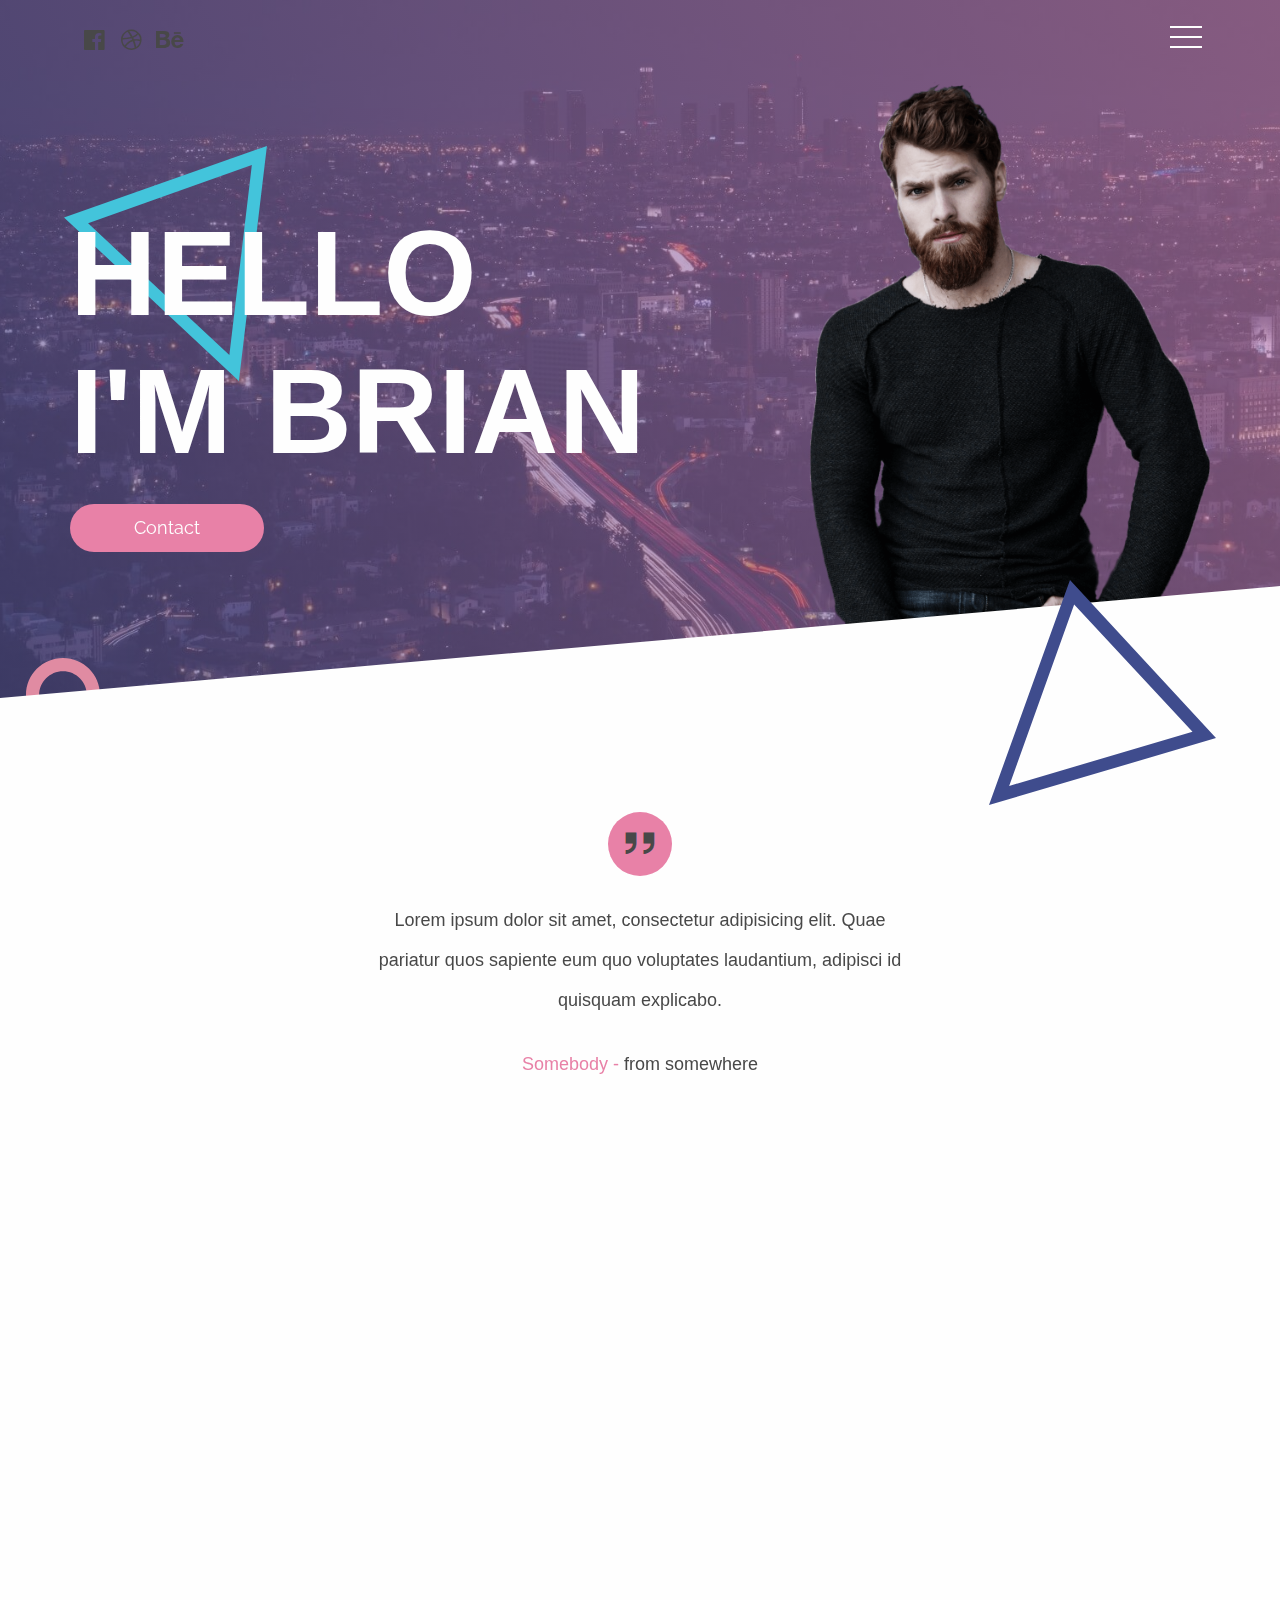
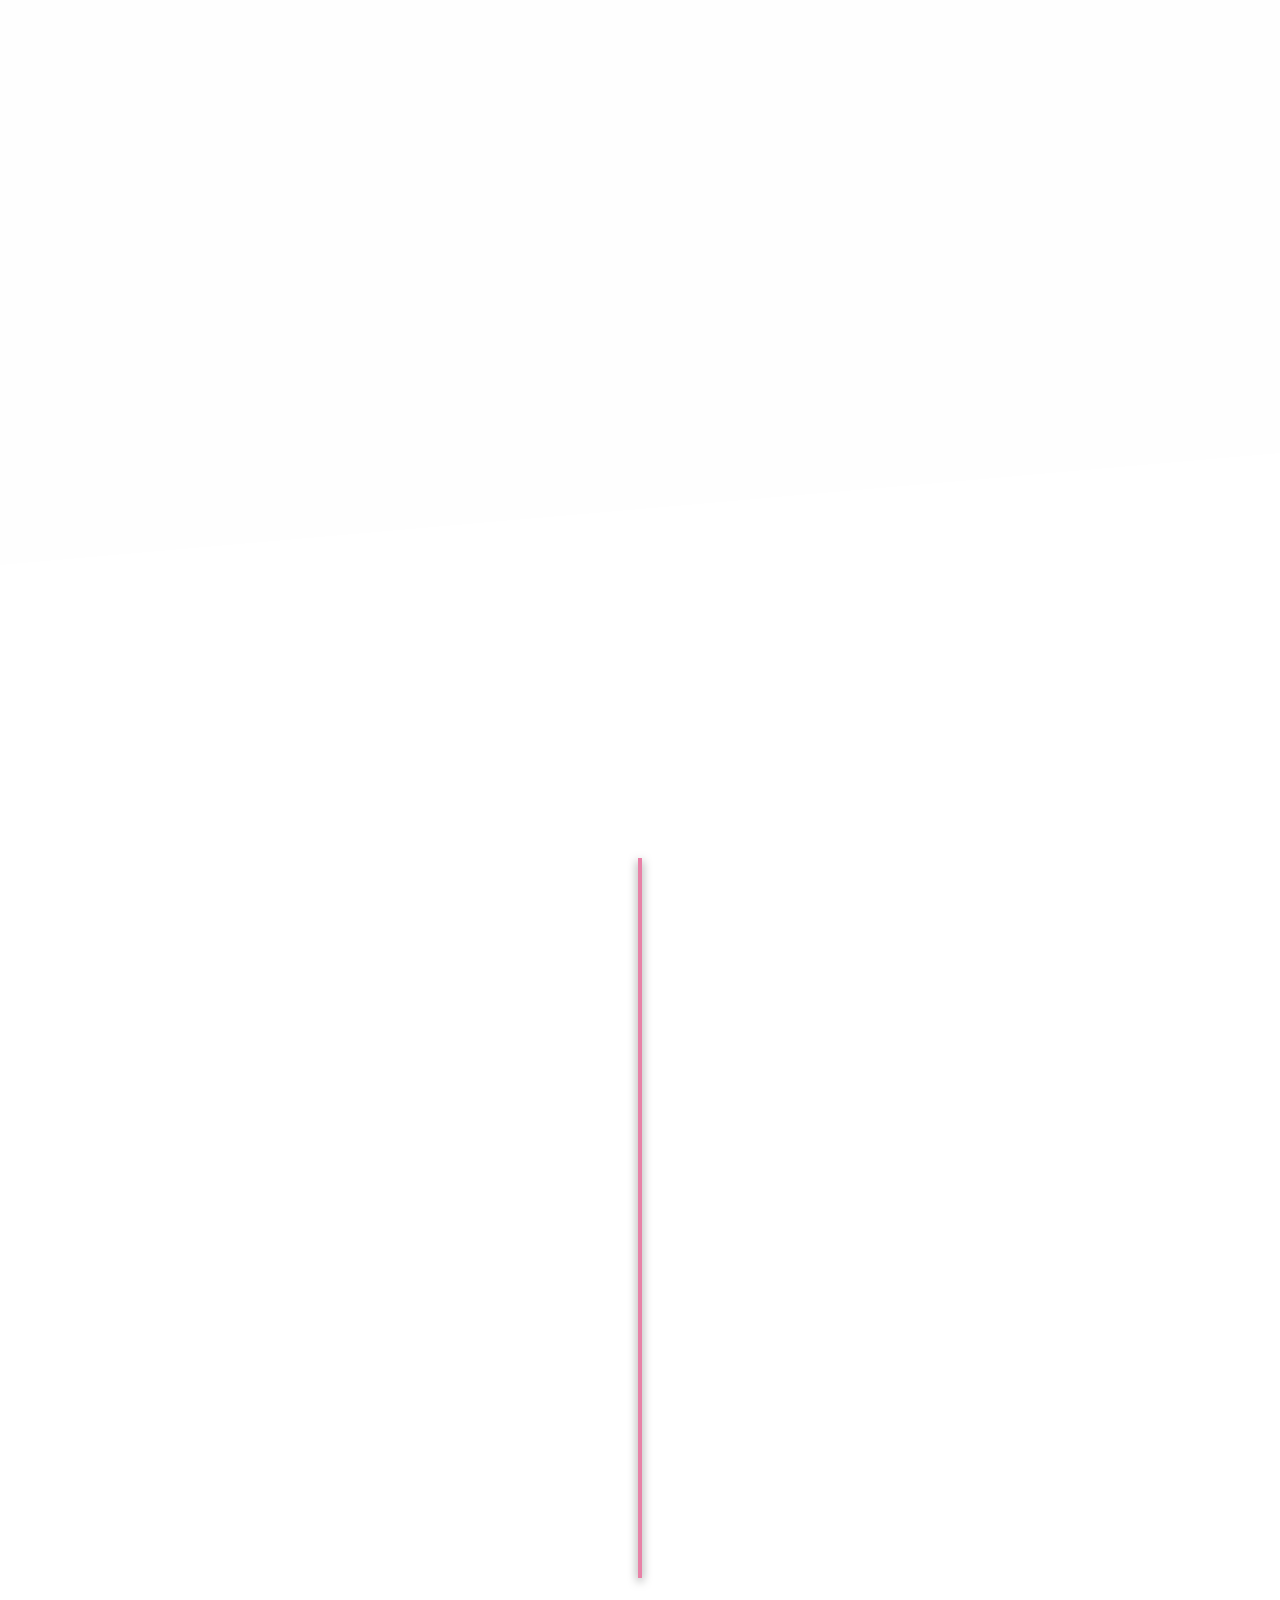
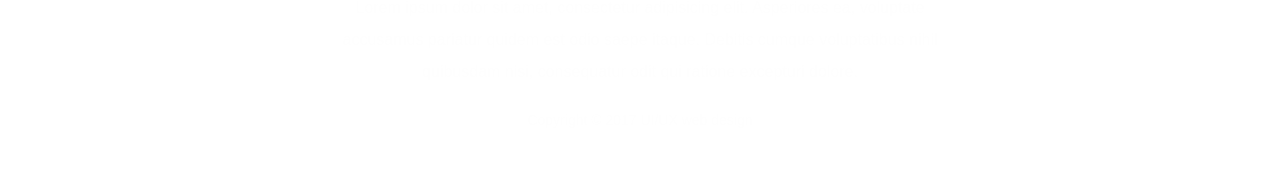
<file: CV_teacher/CV_demo/index.html>
<!DOCTYPE html>
<html lang="zh-TW">
<head>
	<meta charset="UTF-8">
	<title>Brian's resume</title>
	<meta name="viewport" content="width=device-width, initial-scale=1.0, user-scalable=0">
	<link rel="icon" type="image/x-icon" href="images/favicon.ico" />
	<!-- CSS -->
	<link rel="stylesheet" href="css/base.css">
	<link rel="stylesheet" href="css/layout.css">
	<link rel="stylesheet" href="css/animate.css">
	<link rel="stylesheet" href="css/jquery.fancybox.css">
	<link rel="stylesheet" href="css/component.css">
</head>
<body>
	<div class="wrapper">
		<!-- Start bg -->
		<div class="bg"></div>
		<!-- End bg -->

		<!-- Strat header -->
		<header class="header js-header">
			<div class="container">
				<div class="navbar navbar--collapse u-clearfix">
					<div class="social-bar navbar__social-bar">
						<a href="#" class="icon-btn">
							<i class="icon icon-facebook-official"></i>
						</a>
						<a href="#" class="icon-btn">
							<i class="icon icon-dribbble"></i>
						</a>
						<a href="#" class="icon-btn">
							<i class="icon icon-behance"></i>
						</a>
					</div>
					<div class="nav navbar__nav">
						<a href="#popup-overlay" class="menu-toggle">
							<span></span>
							<span></span>
							<span></span>
						</a>
						<div id="popup-overlay" class="popup-menu">
							<div class="container">
								<div class="u-clearfix">
									<a href="#" class="popup-menu__close">
										<span></span>
										<span></span>
									</a>
								</div>
								<ul>
									<li><a href="#about" class="popup-menu__item">ABOUT</a></li>
									<li><a href="#skill" class="popup-menu__item">SKILL</a></li>
									<li><a href="#experience" class="popup-menu__item">EXPERIENCE</a></li>
									<li><a href="#work" class="popup-menu__item">MY WORK</a></li>
									<li><a href="#contact" class="popup-menu__item">CONTACT</a></li>
								</ul>
								
							</div>
								
						</div>
					</div>
				</div>
			</div>
		</header>
		<!-- End header -->

		<!-- Strat main -->
		<section class="main">
			<!-- Start about -->
			<div id="about" class="hero">
				<img class="graphic_001 u-xs-hidden" data-stellar-ratio="1.5" src="images/parallax_graphic/tri-blue.svg" alt="">
				<img class="graphic_002" data-stellar-ratio="1.5"  src="images/parallax_graphic/cir-pink-sm.svg" alt="">
				<div class="hero__bg"></div>
				<div class="container">
					<div class="hero__content wow bounceInLeft">
						<h1 class="hero__heading">HELLO<br>I'M BRIAN</h1>
						<a href="#" class="btn btn--primary btn--md">Contact</a>
					</div>
				</div>
			</div>
			<!-- End about -->
	
			<!-- Start quote -->
			<div class="quote bg-color-white lean-bg--top lean-bg--no-margin">
				<img class="graphic_003 u-xs-hidden" data-stellar-ratio="1.5" src="images/parallax_graphic/tri-purple.svg" alt="">
				<img class="graphic_004 u-xs-hidden" data-stellar-ratio="1.5" src="images/parallax_graphic/dot-blue.svg" alt="">
				<div class="container">
					<div class="row">
						<div class="col-sm-6 col-sm-push-3">
							<div class="quote__content">
								<div class="quote__icon">
									<i class="icon-quote-right"></i>
								</div>
								<p class="quote__text">Lorem ipsum dolor sit amet, consectetur adipisicing elit. Quae pariatur quos sapiente eum quo voluptates laudantium, adipisci id quisquam explicabo.</p>
								<div class="quote__name"><span>Somebody - </span>from somewhere</div>
							</div>
						</div>
					</div>			
				</div>
			</div>
			<!-- End quote -->

			<!-- Start skill -->
			<div id="skill" class="skill bg-color-white lean-bg--bottom">
				<img class="graphic_005" data-stellar-ratio="1.5" src="images/parallax_graphic/cir-pink-md.svg" alt="">
				<img class="graphic_006" data-stellar-ratio="1.5" src="images/parallax_graphic/dot-grey.svg" alt="">
				<div class="container">
					<h2 class="subtitle u-text-center wow bounceInUp">SKILL</h2>
					<div class="skill-group">
						<div class="row">
							<div class="col-sm-6">
								<div class="skill-card wow bounceInUp">
									<div class="skill-card__inner">
										<h4 class="skill-card__title">HTML</h4>
										<p class="skill-card__text">Lorem ipsum dolor sit amet, consectetur adipisicing elit. Consequuntur fugit earum harum, ex inventore quibusdam, eius ad corporis laborum officia.</p>
									</div>
									<div class="skill-card__icon">
										<img class="image" src="images/skill_icon/html-icon.png" alt="">
									</div>
								</div>
							</div>
							<div class="col-sm-6">
								<div class="skill-card wow bounceInUp" data-wow-delay="0.5s">
									<div class="skill-card__inner">
										<h4 class="skill-card__title">CSS</h4>
										<p class="skill-card__text">Lorem ipsum dolor sit amet, consectetur adipisicing elit. Consequuntur fugit earum harum, ex inventore quibusdam, eius ad corporis laborum officia.</p>
									</div>
									<div class="skill-card__icon">
										<img class="image" src="images/skill_icon/css-icon.png" alt="">
									</div>
								</div>
							</div>
						</div>	
						<div class="row">
							<div class="col-sm-6">
								<div class="skill-card wow bounceInUp" data-wow-delay="1s">
									<div class="skill-card__inner">
										<h4 class="skill-card__title">SKETCH</h4>
										<p class="skill-card__text">Lorem ipsum dolor sit amet, consectetur adipisicing elit. Consequuntur fugit earum harum, ex inventore quibusdam, eius ad corporis laborum officia.</p>
									</div>
									<div class="skill-card__icon">
										<img class="image" src="images/skill_icon/sketch-icon.png" alt="">
									</div>
								</div>
							</div>
							<div class="col-sm-6">
								<div class="skill-card wow bounceInUp" data-wow-delay="1.5s">
									<div class="skill-card__inner">
										<h4 class="skill-card__title">AI</h4>
										<p class="skill-card__text">Lorem ipsum dolor sit amet, consectetur adipisicing elit. Consequuntur fugit earum harum, ex inventore quibusdam, eius ad corporis laborum officia.</p>
									</div>
									<div class="skill-card__icon">
										<img class="image" src="images/skill_icon/ai-icon.png" alt="">
									</div>
								</div>
							</div>
						</div>
					</div>
				</div>
			</div>
			<!-- End skill -->

			<!-- Start experience -->
			<div id="experience" class="experience">
				<img class="graphic_007 u-xs-hidden" data-stellar-ratio="1.5" src="images/parallax_graphic/cir-purple-lg.svg" alt="">
				<img class="graphic_008" data-stellar-ratio="1.5" src="images/parallax_graphic/dot-grey.svg" alt="">
				<img class="graphic_009" data-stellar-ratio="1.5" src="images/parallax_graphic/cir-pink-sm.svg" alt="">
				<img class="graphic_010 u-xs-hidden" data-stellar-ratio="1.5" src="images/parallax_graphic/dot-blue.svg" alt="">
				<div class="container">
					<h2 class="subtitle u-text-center color-white wow bounceInUp">EXPERIENCE</h2>
					<div class="timeline-group">
						<div class="timeline"></div>
						<div class="timeline-cards">
							<div class="timeline-cards__row">
								<div class="timeline-card wow bounceInUp">
									<p class="timeline-card__text">Lorem ipsum dolor sit amet, consectetur adipisicing elit. Eius tempora aliquid, ab totam quidem voluptate molestiae. Ex distinctio illo perferendis.</p>
								</div>
							</div>
							<div class="timeline-cards__row">
								<div class="timeline-card wow bounceInUp">
									<p class="timeline-card__text">Lorem ipsum dolor sit amet, consectetur adipisicing elit. Eius tempora aliquid, ab totam quidem voluptate molestiae. Ex distinctio illo perferendis.</p>
								</div>
							</div>
							<div class="timeline-cards__row">
								<div class="timeline-card wow bounceInUp">
									<p class="timeline-card__text">Lorem ipsum dolor sit amet, consectetur adipisicing elit. Eius tempora aliquid, ab totam quidem voluptate molestiae. Ex distinctio illo perferendis.</p>
								</div>
							</div>
							<div class="timeline-cards__row">
								<div class="timeline-card wow bounceInUp">
									<p class="timeline-card__text">Lorem ipsum dolor sit amet, consectetur adipisicing elit. Eius tempora aliquid, ab totam quidem voluptate molestiae. Ex distinctio illo perferendis.</p>
								</div>
							</div>
							<div class="timeline-cards__row">
								<div class="timeline-card wow bounceInUp">
									<p class="timeline-card__text">Lorem ipsum dolor sit amet, consectetur adipisicing elit. Eius tempora aliquid, ab totam quidem voluptate molestiae. Ex distinctio illo perferendis.</p>
								</div>
							</div>
						</div>
					</div>
				</div>
			</div>
			<!-- End experience -->

			<!-- Start work -->
			<div id="work" class="work bg-color-white lean-bg--top lean-bg--bottom">
				<img class="graphic_011" data-stellar-ratio="1.5" src="images/parallax_graphic/cir-pink-lg.svg" alt="">
				<img class="graphic_012" data-stellar-ratio="1.5" src="images/parallax_graphic/dot-grey.svg" alt="">
				<img class="graphic_013" data-stellar-ratio="1.5" src="images/parallax_graphic/tri-blue.svg" alt="">
				<img class="graphic_014 u-xs-hidden" data-stellar-ratio="1.5" src="images/parallax_graphic/cir-purple-md.svg" alt="">
				<img class="graphic_015" data-stellar-ratio="1.5" src="images/parallax_graphic/dot-grey.svg" alt="">
				<img class="graphic_016" data-stellar-ratio="1.5" src="images/parallax_graphic/cir-pink-md.svg" alt="">
				<img class="graphic_017" data-stellar-ratio="1.5" src="images/parallax_graphic/dot-blue.svg" alt="">
				<img class="graphic_018" data-stellar-ratio="1.5" src="images/parallax_graphic/cir-pink-sm.svg" alt="">
				<img class="graphic_019" data-stellar-ratio="1.5" src="images/parallax_graphic/tri-purple.svg" alt="">
				<div class="container">
					<h2 class="subtitle u-text-center wow bounceInUp">MY WORKS</h2>
					<div class="work-list">
						<div class="work-item wow fadeInUp">
							<div class="row">
								<div class="col-sm-6 col-sm-push-5">
									<div class="imgbox">
										<a href="images/works/work001.jpg" data-fancybox="group">
											<div class="imgbox__inner imgbox__inner--4-3">
												<div class="image" style="background-image: url('images/works/thumbnail/work001_thumb.jpg');"></div>
											</div>
										</a>
									</div>
								</div>
								<div class="col-sm-4 col-sm-pull-5">
									<div class="work-item__text work-item__text--right">
										<h3 class="work-item__title work-item__title--right">Work title for good design stuff</h3>
										<p class="work-item__intro">Lorem ipsum dolor sit amet, consectetur adipisicing elit. Repellendus quisquam reprehenderit perspiciatis minima unde rerum magnam, sit tenetur odio? Est!</p>
										<a href="#" class="text-btn text-btn--primary text-btn--lg">Show project</a>
									</div>
								</div>
							</div>
						</div>
						<div class="work-item wow fadeInUp">
							<div class="row">
								<div class="col-sm-6 col-sm-push-1">
									<div class="imgbox">
										<a href="images/works/work002.jpg" data-fancybox="group">
											<div class="imgbox__inner imgbox__inner--4-3">
												<div class="image" style="background-image: url('images/works/thumbnail/work002_thumb.jpg');"></div>
											</div>
										</a>
									</div>
								</div>
								<div class="col-sm-4 col-sm-push-1">
									<div class="work-item__text">
										<h3 class="work-item__title work-item__title--left">Work title for good design stuff</h3>
										<p class="work-item__intro">Lorem ipsum dolor sit amet, consectetur adipisicing elit. Repellendus quisquam reprehenderit perspiciatis minima unde rerum magnam, sit tenetur odio? Est!</p>
										<a href="#" class="text-btn text-btn--primary text-btn--lg">Show project</a>
									</div>
								</div>
							</div>
						</div>
						<div class="work-item wow fadeInUp">
							<div class="row">
								<div class="col-sm-6 col-sm-push-6">
									<div class="imgbox">
										<a href="images/works/work003.jpg" data-fancybox="group">
											<div class="imgbox__inner imgbox__inner--4-3">
												<div class="image" style="background-image: url('images/works/thumbnail/work003_thumb.jpg');"></div>
											</div>
										</a>
									</div>
								</div>
								<div class="col-sm-4 col-sm-pull-5">
									<div class="work-item__text">
										<h3 class="work-item__title work-item__title--right">Work title for good design stuff</h3>
										<p class="work-item__intro">Lorem ipsum dolor sit amet, consectetur adipisicing elit. Repellendus quisquam reprehenderit perspiciatis minima unde rerum magnam, sit tenetur odio? Est!</p>
										<a href="#" class="text-btn text-btn--primary text-btn--lg">Show project</a>
									</div>
								</div>
							</div>
						</div>
						<div class="work-item wow fadeInUp">
							<div class="row">
								<div class="col-sm-6 col-sm-push-1">
									<div class="imgbox">
										<a href="images/works/work004.jpg" data-fancybox="group">
											<div class="imgbox__inner imgbox__inner--4-3">
												<div class="image" style="background-image: url('images/works/thumbnail/work004_thumb.jpg');"></div>
											</div>
										</a>
									</div>
								</div>
								<div class="col-sm-4 col-sm-push-1">
									<div class="work-item__text">
										<h3 class="work-item__title">Work title for good design stuff</h3>
										<p class="work-item__intro">Lorem ipsum dolor sit amet, consectetur adipisicing elit. Repellendus quisquam reprehenderit perspiciatis minima unde rerum magnam, sit tenetur odio? Est!</p>
										<a href="#" class="text-btn text-btn--primary text-btn--lg">Show project</a>
									</div>
								</div>
							</div>
						</div>
						<div class="work-item wow fadeInUp">
							<div class="row">
								<div class="col-sm-6 col-sm-push-5">
									<div class="imgbox">
										<a href="images/works/work005.jpg" data-fancybox="group">
											<div class="imgbox__inner imgbox__inner--4-3">
												<div class="image" style="background-image: url('images/works/thumbnail/work005_thumb.jpg');"></div>
											</div>
										</a>
									</div>
								</div>
								<div class="col-sm-4 col-sm-pull-5">
									<div class="work-item__text work-item__text--right">
										<h3 class="work-item__title work-item__title--right">Work title for good design stuff</h3>
										<p class="work-item__intro">Lorem ipsum dolor sit amet, consectetur adipisicing elit. Repellendus quisquam reprehenderit perspiciatis minima unde rerum magnam, sit tenetur odio? Est!</p>
										<a href="#" class="text-btn text-btn--primary text-btn--lg">Show project</a>
									</div>
								</div>
							</div>
						</div>
					</div>
					<div class="btn-group btn-group--center">
						<a href="#" class="btn btn--secondary btn--md wow bounceIn">More works</a>
					</div>
				</div>
			</div>
			<!-- End work -->

			<!-- Start contact -->
			<div id="contact" class="contact">
				<img class="graphic_020" data-stellar-ratio="1.5" src="images/parallax_graphic/dot-grey.svg" alt="">
				<img class="graphic_021" data-stellar-ratio="1.5" src="images/parallax_graphic/cir-pink-sm.svg" alt="">
				<img class="graphic_022" data-stellar-ratio="1.5" src="images/parallax_graphic/tri-blue.svg" alt="">
				<img class="graphic_023 u-xs-hidden" data-stellar-ratio="1.5" src="images/parallax_graphic/dot-blue.svg" alt="">
				<img class="graphic_024" data-stellar-ratio="1.5" src="images/parallax_graphic/cir-purple-md.svg" alt="">
				<div class="container">
					<h2 class="subtitle u-text-center color-white wow bounceInUp">CONTACT</h2>
					<form action="" class="form wow fadeInUp">
						<label for="">Name</label>
						<input type="text">
						<div class="row">
							<div class="col-sm-6">
								<label for="">Phone</label>
								<input type="tel">
							</div>
							<div class="col-sm-6">
								<label for="">Email</label>
								<input type="email">
							</div>
						</div>
						<label for="">Message</label>
						<textarea name="" id="" cols="30" rows="10"></textarea>
						<div class="btn-group btn-group--center form__btn-group">
							<input type="submit" class="btn btn--primary btn--md" value="Send">
						</div>
					</form>
					<div class="divide-text wow fadeIn">or</div>
					<div class="info">
						<div class="info__email wow bounceInUp">
							<a href="mailTo:haha123@gmail.com">haha123@gmail.com</a>
						</div>
						<div class="info__phone wow bounceInUp">
							<a href="tel:0989123456">0989123456</a>
						</div>
						<div class="social-bar info__social-bar">
							<a href="#" class="icon-btn wow bounceIn" data-wow-delay="0.3s">
								<i class="icon icon-twitter"></i>
							</a>
							<a href="#" class="icon-btn wow bounceIn" data-wow-delay="0.6s">
								<i class="icon icon-dribbble"></i>
							</a>
							<a href="#" class="icon-btn wow bounceIn" data-wow-delay="0.9s">
								<i class="icon icon-facebook-official"></i>
							</a>
						</div>
					</div>
				</div>
			</div>
			<!-- End contact -->
			
		</section>
		<!-- End main -->

		<!-- Start footer -->
		<footer class="footer">
			<div class="container">
				<p class="final-text">Lorem ipsum dolor sit amet, consectetur adipisicing elit. Asperiores ea, voluptate accusamus pariatur quidem est odio saepe itaque. Debitis cumque voluptatibus nihil quibusdam nisi, consequatur odit qui ratione excepturi dolore.</p>
				<p class="copyright">Copyright © 2017 UI/UX web design</p>
			</div>
		</footer>
		<!-- End footer -->

	</div>

	<!-- JS -->
	<script src="js/jquery-2.0.2.min.js"></script>
	<script src="js/wow.min.js"></script>
	<script src="js/jquery.fancybox.min.js"></script>
	<script src="js/jquery.stellar.min.js"></script>
	<script src="js/custom.js"></script>
</body>
</html>
</file>
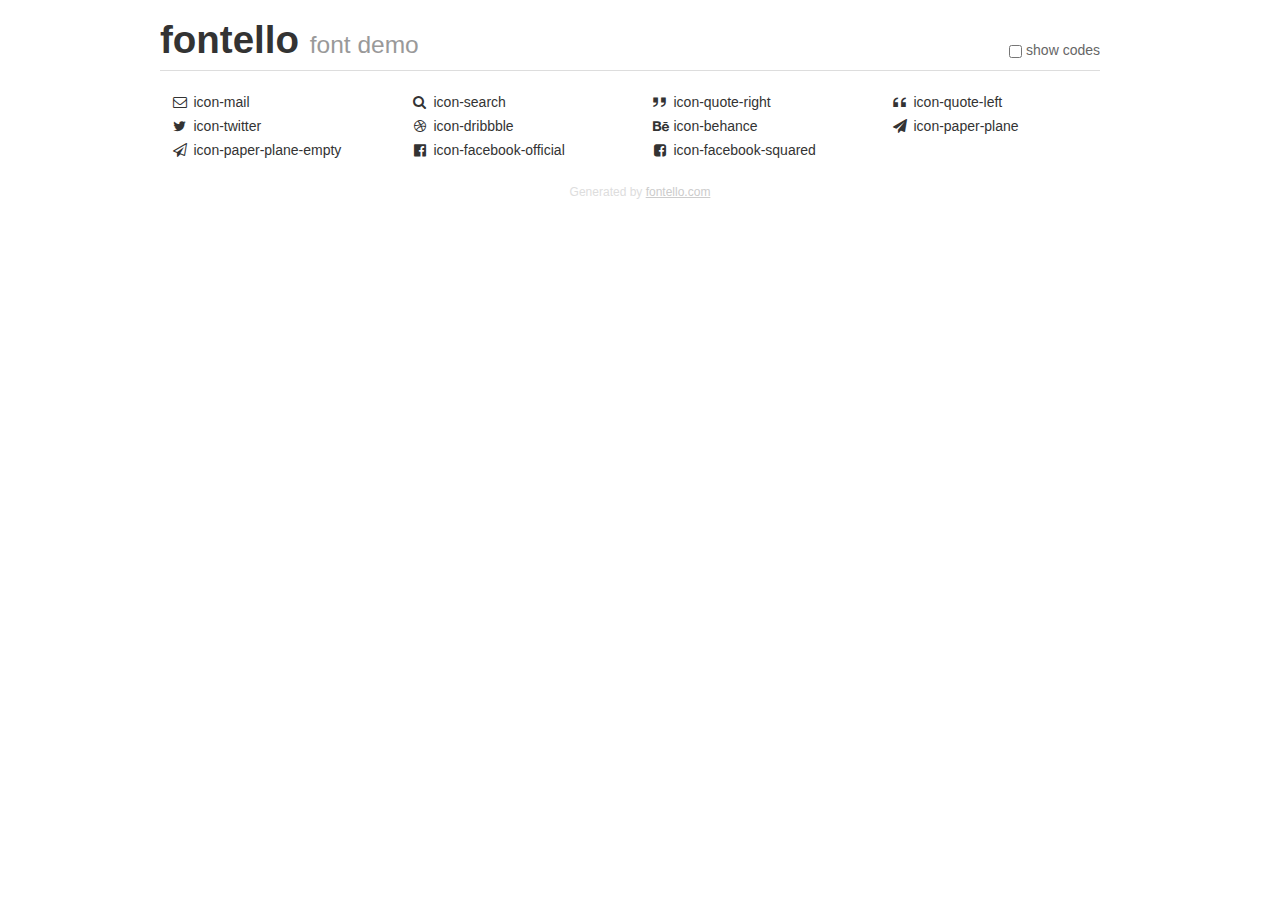
<file: CV_teacher/CV 資源包/fontello-385c4082/demo.html>
<!DOCTYPE html>
<html>
  <head><!--[if lt IE 9]><script language="javascript" type="text/javascript" src="//html5shim.googlecode.com/svn/trunk/html5.js"></script><![endif]-->
    <meta charset="UTF-8"><style>/*
 * Bootstrap v2.2.1
 *
 * Copyright 2012 Twitter, Inc
 * Licensed under the Apache License v2.0
 * http://www.apache.org/licenses/LICENSE-2.0
 *
 * Designed and built with all the love in the world @twitter by @mdo and @fat.
 */
.clearfix {
  *zoom: 1;
}
.clearfix:before,
.clearfix:after {
  display: table;
  content: "";
  line-height: 0;
}
.clearfix:after {
  clear: both;
}
html {
  font-size: 100%;
  -webkit-text-size-adjust: 100%;
  -ms-text-size-adjust: 100%;
}
a:focus {
  outline: thin dotted #333;
  outline: 5px auto -webkit-focus-ring-color;
  outline-offset: -2px;
}
a:hover,
a:active {
  outline: 0;
}
button,
input,
select,
textarea {
  margin: 0;
  font-size: 100%;
  vertical-align: middle;
}
button,
input {
  *overflow: visible;
  line-height: normal;
}
button::-moz-focus-inner,
input::-moz-focus-inner {
  padding: 0;
  border: 0;
}
body {
  margin: 0;
  font-family: "Helvetica Neue", Helvetica, Arial, sans-serif;
  font-size: 14px;
  line-height: 20px;
  color: #333;
  background-color: #fff;
}
a {
  color: #08c;
  text-decoration: none;
}
a:hover {
  color: #005580;
  text-decoration: underline;
}
.row {
  margin-left: -20px;
  *zoom: 1;
}
.row:before,
.row:after {
  display: table;
  content: "";
  line-height: 0;
}
.row:after {
  clear: both;
}
[class*="span"] {
  float: left;
  min-height: 1px;
  margin-left: 20px;
}
.container,
.navbar-static-top .container,
.navbar-fixed-top .container,
.navbar-fixed-bottom .container {
  width: 940px;
}
.span12 {
  width: 940px;
}
.span11 {
  width: 860px;
}
.span10 {
  width: 780px;
}
.span9 {
  width: 700px;
}
.span8 {
  width: 620px;
}
.span7 {
  width: 540px;
}
.span6 {
  width: 460px;
}
.span5 {
  width: 380px;
}
.span4 {
  width: 300px;
}
.span3 {
  width: 220px;
}
.span2 {
  width: 140px;
}
.span1 {
  width: 60px;
}
[class*="span"].pull-right,
.row-fluid [class*="span"].pull-right {
  float: right;
}
.container {
  margin-right: auto;
  margin-left: auto;
  *zoom: 1;
}
.container:before,
.container:after {
  display: table;
  content: "";
  line-height: 0;
}
.container:after {
  clear: both;
}
p {
  margin: 0 0 10px;
}
.lead {
  margin-bottom: 20px;
  font-size: 21px;
  font-weight: 200;
  line-height: 30px;
}
small {
  font-size: 85%;
}
h1 {
  margin: 10px 0;
  font-family: inherit;
  font-weight: bold;
  line-height: 20px;
  color: inherit;
  text-rendering: optimizelegibility;
}
h1 small {
  font-weight: normal;
  line-height: 1;
  color: #999;
}
h1 {
  line-height: 40px;
}
h1 {
  font-size: 38.5px;
}
h1 small {
  font-size: 24.5px;
}
body {
  margin-top: 90px;
}
.header {
  position: fixed;
  top: 0;
  left: 50%;
  margin-left: -480px;
  background-color: #fff;
  border-bottom: 1px solid #ddd;
  padding-top: 10px;
  z-index: 10;
}
.footer {
  color: #ddd;
  font-size: 12px;
  text-align: center;
  margin-top: 20px;
}
.footer a {
  color: #ccc;
  text-decoration: underline;
}
.the-icons {
  font-size: 14px;
  line-height: 24px;
}
.switch {
  position: absolute;
  right: 0;
  bottom: 10px;
  color: #666;
}
.switch input {
  margin-right: 0.3em;
}
.codesOn .i-name {
  display: none;
}
.codesOn .i-code {
  display: inline;
}
.i-code {
  display: none;
}
@font-face {
      font-family: 'fontello';
      src: url('./font/fontello.eot?72627317');
      src: url('./font/fontello.eot?72627317#iefix') format('embedded-opentype'),
           url('./font/fontello.woff?72627317') format('woff'),
           url('./font/fontello.ttf?72627317') format('truetype'),
           url('./font/fontello.svg?72627317#fontello') format('svg');
      font-weight: normal;
      font-style: normal;
    }
     
     
    .demo-icon
    {
      font-family: "fontello";
      font-style: normal;
      font-weight: normal;
      speak: none;
     
      display: inline-block;
      text-decoration: inherit;
      width: 1em;
      margin-right: .2em;
      text-align: center;
      /* opacity: .8; */
     
      /* For safety - reset parent styles, that can break glyph codes*/
      font-variant: normal;
      text-transform: none;
     
      /* fix buttons height, for twitter bootstrap */
      line-height: 1em;
     
      /* Animation center compensation - margins should be symmetric */
      /* remove if not needed */
      margin-left: .2em;
     
      /* You can be more comfortable with increased icons size */
      /* font-size: 120%; */
     
      /* Font smoothing. That was taken from TWBS */
      -webkit-font-smoothing: antialiased;
      -moz-osx-font-smoothing: grayscale;
     
      /* Uncomment for 3D effect */
      /* text-shadow: 1px 1px 1px rgba(127, 127, 127, 0.3); */
    }
     </style>
    <link rel="stylesheet" href="css/animation.css"><!--[if IE 7]><link rel="stylesheet" href="css/fontello-ie7.css"><![endif]-->
    <script>
      function toggleCodes(on) {
        var obj = document.getElementById('icons');
      
        if (on) {
          obj.className += ' codesOn';
        } else {
          obj.className = obj.className.replace(' codesOn', '');
        }
      }
      
    </script>
  </head>
  <body>
    <div class="container header">
      <h1>
        fontello
         <small>font demo</small>
      </h1>
      <label class="switch">
        <input type="checkbox" onclick="toggleCodes(this.checked)">show codes
      </label>
    </div>
    <div id="icons" class="container">
      <div class="row">
        <div title="Code: 0xe800" class="the-icons span3"><i class="demo-icon icon-mail">&#xe800;</i> <span class="i-name">icon-mail</span><span class="i-code">0xe800</span></div>
        <div title="Code: 0xe801" class="the-icons span3"><i class="demo-icon icon-search">&#xe801;</i> <span class="i-name">icon-search</span><span class="i-code">0xe801</span></div>
        <div title="Code: 0xe803" class="the-icons span3"><i class="demo-icon icon-quote-right">&#xe803;</i> <span class="i-name">icon-quote-right</span><span class="i-code">0xe803</span></div>
        <div title="Code: 0xe804" class="the-icons span3"><i class="demo-icon icon-quote-left">&#xe804;</i> <span class="i-name">icon-quote-left</span><span class="i-code">0xe804</span></div>
      </div>
      <div class="row">
        <div title="Code: 0xf099" class="the-icons span3"><i class="demo-icon icon-twitter">&#xf099;</i> <span class="i-name">icon-twitter</span><span class="i-code">0xf099</span></div>
        <div title="Code: 0xf17d" class="the-icons span3"><i class="demo-icon icon-dribbble">&#xf17d;</i> <span class="i-name">icon-dribbble</span><span class="i-code">0xf17d</span></div>
        <div title="Code: 0xf1b4" class="the-icons span3"><i class="demo-icon icon-behance">&#xf1b4;</i> <span class="i-name">icon-behance</span><span class="i-code">0xf1b4</span></div>
        <div title="Code: 0xf1d8" class="the-icons span3"><i class="demo-icon icon-paper-plane">&#xf1d8;</i> <span class="i-name">icon-paper-plane</span><span class="i-code">0xf1d8</span></div>
      </div>
      <div class="row">
        <div title="Code: 0xf1d9" class="the-icons span3"><i class="demo-icon icon-paper-plane-empty">&#xf1d9;</i> <span class="i-name">icon-paper-plane-empty</span><span class="i-code">0xf1d9</span></div>
        <div title="Code: 0xf230" class="the-icons span3"><i class="demo-icon icon-facebook-official">&#xf230;</i> <span class="i-name">icon-facebook-official</span><span class="i-code">0xf230</span></div>
        <div title="Code: 0xf308" class="the-icons span3"><i class="demo-icon icon-facebook-squared">&#xf308;</i> <span class="i-name">icon-facebook-squared</span><span class="i-code">0xf308</span></div>
      </div>
    </div>
    <div class="container footer">Generated by <a href="http://fontello.com">fontello.com</a></div>
  </body>
</html>
</file>
<file: CV_teacher/CV_demo/css/layout.css>
/*
 * You can say something about your file if you need it!
 */
/*-------------------------*/
/* $Catalog 
---------------------------*/
/** 
 * Catalog
 * Grid
**/

/*-------------------------*/
/* $Grid 
---------------------------*/
/*!
 * Bootstrap v3.3.7 (http://getbootstrap.com)
 * Copyright 2011-2016 Twitter, Inc.
 * Licensed under MIT (https://github.com/twbs/bootstrap/blob/master/LICENSE)
 */
.container {
  margin-right: auto;
  margin-left: auto;
  padding-left: 16px;
  padding-right: 16px;
  max-width: 1172px;
}
.container-fluid {
  margin-right: auto;
  margin-left: auto;
  padding-left: 16px;
  padding-right: 16px;
}
.row {
  margin-left: -16px;
  margin-right: -16px;
}
.col-xs-1, .col-sm-1, .col-md-1, .col-lg-1, .col-xs-2, .col-sm-2, .col-md-2, .col-lg-2, .col-xs-3, .col-sm-3, .col-md-3, .col-lg-3, .col-xs-4, .col-sm-4, .col-md-4, .col-lg-4, .col-xs-5, .col-sm-5, .col-md-5, .col-lg-5, .col-xs-6, .col-sm-6, .col-md-6, .col-lg-6, .col-xs-7, .col-sm-7, .col-md-7, .col-lg-7, .col-xs-8, .col-sm-8, .col-md-8, .col-lg-8, .col-xs-9, .col-sm-9, .col-md-9, .col-lg-9, .col-xs-10, .col-sm-10, .col-md-10, .col-lg-10, .col-xs-11, .col-sm-11, .col-md-11, .col-lg-11, .col-xs-12, .col-sm-12, .col-md-12, .col-lg-12 {
  position: relative;
  min-height: 1px;
  padding-left: 16px;
  padding-right: 16px;
}
.col-xs-1, .col-xs-2, .col-xs-3, .col-xs-4, .col-xs-5, .col-xs-6, .col-xs-7, .col-xs-8, .col-xs-9, .col-xs-10, .col-xs-11, .col-xs-12 {
  float: left;
}
.col-xs-12 {
  width: 100%;
}
.col-xs-11 {
  width: 91.66666667%;
}
.col-xs-10 {
  width: 83.33333333%;
}
.col-xs-9 {
  width: 75%;
}
.col-xs-8 {
  width: 66.66666667%;
}
.col-xs-7 {
  width: 58.33333333%;
}
.col-xs-6 {
  width: 50%;
}
.col-xs-5 {
  width: 41.66666667%;
}
.col-xs-4 {
  width: 33.33333333%;
}
.col-xs-3 {
  width: 25%;
}
.col-xs-2 {
  width: 16.66666667%;
}
.col-xs-1 {
  width: 8.33333333%;
}
.col-xs-pull-12 {
  right: 100%;
}
.col-xs-pull-11 {
  right: 91.66666667%;
}
.col-xs-pull-10 {
  right: 83.33333333%;
}
.col-xs-pull-9 {
  right: 75%;
}
.col-xs-pull-8 {
  right: 66.66666667%;
}
.col-xs-pull-7 {
  right: 58.33333333%;
}
.col-xs-pull-6 {
  right: 50%;
}
.col-xs-pull-5 {
  right: 41.66666667%;
}
.col-xs-pull-4 {
  right: 33.33333333%;
}
.col-xs-pull-3 {
  right: 25%;
}
.col-xs-pull-2 {
  right: 16.66666667%;
}
.col-xs-pull-1 {
  right: 8.33333333%;
}
.col-xs-pull-0 {
  right: auto;
}
.col-xs-push-12 {
  left: 100%;
}
.col-xs-push-11 {
  left: 91.66666667%;
}
.col-xs-push-10 {
  left: 83.33333333%;
}
.col-xs-push-9 {
  left: 75%;
}
.col-xs-push-8 {
  left: 66.66666667%;
}
.col-xs-push-7 {
  left: 58.33333333%;
}
.col-xs-push-6 {
  left: 50%;
}
.col-xs-push-5 {
  left: 41.66666667%;
}
.col-xs-push-4 {
  left: 33.33333333%;
}
.col-xs-push-3 {
  left: 25%;
}
.col-xs-push-2 {
  left: 16.66666667%;
}
.col-xs-push-1 {
  left: 8.33333333%;
}
.col-xs-push-0 {
  left: auto;
}
.col-xs-offset-12 {
  margin-left: 100%;
}
.col-xs-offset-11 {
  margin-left: 91.66666667%;
}
.col-xs-offset-10 {
  margin-left: 83.33333333%;
}
.col-xs-offset-9 {
  margin-left: 75%;
}
.col-xs-offset-8 {
  margin-left: 66.66666667%;
}
.col-xs-offset-7 {
  margin-left: 58.33333333%;
}
.col-xs-offset-6 {
  margin-left: 50%;
}
.col-xs-offset-5 {
  margin-left: 41.66666667%;
}
.col-xs-offset-4 {
  margin-left: 33.33333333%;
}
.col-xs-offset-3 {
  margin-left: 25%;
}
.col-xs-offset-2 {
  margin-left: 16.66666667%;
}
.col-xs-offset-1 {
  margin-left: 8.33333333%;
}
.col-xs-offset-0 {
  margin-left: 0%;
}
@media (min-width: 768px) {
  .col-sm-1, .col-sm-2, .col-sm-3, .col-sm-4, .col-sm-5, .col-sm-6, .col-sm-7, .col-sm-8, .col-sm-9, .col-sm-10, .col-sm-11, .col-sm-12 {
    float: left;
  }
  .col-sm-12 {
    width: 100%;
  }
  .col-sm-11 {
    width: 91.66666667%;
  }
  .col-sm-10 {
    width: 83.33333333%;
  }
  .col-sm-9 {
    width: 75%;
  }
  .col-sm-8 {
    width: 66.66666667%;
  }
  .col-sm-7 {
    width: 58.33333333%;
  }
  .col-sm-6 {
    width: 50%;
  }
  .col-sm-5 {
    width: 41.66666667%;
  }
  .col-sm-4 {
    width: 33.33333333%;
  }
  .col-sm-3 {
    width: 25%;
  }
  .col-sm-2 {
    width: 16.66666667%;
  }
  .col-sm-1 {
    width: 8.33333333%;
  }
  .col-sm-pull-12 {
    right: 100%;
  }
  .col-sm-pull-11 {
    right: 91.66666667%;
  }
  .col-sm-pull-10 {
    right: 83.33333333%;
  }
  .col-sm-pull-9 {
    right: 75%;
  }
  .col-sm-pull-8 {
    right: 66.66666667%;
  }
  .col-sm-pull-7 {
    right: 58.33333333%;
  }
  .col-sm-pull-6 {
    right: 50%;
  }
  .col-sm-pull-5 {
    right: 41.66666667%;
  }
  .col-sm-pull-4 {
    right: 33.33333333%;
  }
  .col-sm-pull-3 {
    right: 25%;
  }
  .col-sm-pull-2 {
    right: 16.66666667%;
  }
  .col-sm-pull-1 {
    right: 8.33333333%;
  }
  .col-sm-pull-0 {
    right: auto;
  }
  .col-sm-push-12 {
    left: 100%;
  }
  .col-sm-push-11 {
    left: 91.66666667%;
  }
  .col-sm-push-10 {
    left: 83.33333333%;
  }
  .col-sm-push-9 {
    left: 75%;
  }
  .col-sm-push-8 {
    left: 66.66666667%;
  }
  .col-sm-push-7 {
    left: 58.33333333%;
  }
  .col-sm-push-6 {
    left: 50%;
  }
  .col-sm-push-5 {
    left: 41.66666667%;
  }
  .col-sm-push-4 {
    left: 33.33333333%;
  }
  .col-sm-push-3 {
    left: 25%;
  }
  .col-sm-push-2 {
    left: 16.66666667%;
  }
  .col-sm-push-1 {
    left: 8.33333333%;
  }
  .col-sm-push-0 {
    left: auto;
  }
  .col-sm-offset-12 {
    margin-left: 100%;
  }
  .col-sm-offset-11 {
    margin-left: 91.66666667%;
  }
  .col-sm-offset-10 {
    margin-left: 83.33333333%;
  }
  .col-sm-offset-9 {
    margin-left: 75%;
  }
  .col-sm-offset-8 {
    margin-left: 66.66666667%;
  }
  .col-sm-offset-7 {
    margin-left: 58.33333333%;
  }
  .col-sm-offset-6 {
    margin-left: 50%;
  }
  .col-sm-offset-5 {
    margin-left: 41.66666667%;
  }
  .col-sm-offset-4 {
    margin-left: 33.33333333%;
  }
  .col-sm-offset-3 {
    margin-left: 25%;
  }
  .col-sm-offset-2 {
    margin-left: 16.66666667%;
  }
  .col-sm-offset-1 {
    margin-left: 8.33333333%;
  }
  .col-sm-offset-0 {
    margin-left: 0%;
  }
}
@media (min-width: 992px) {
  .col-md-1, .col-md-2, .col-md-3, .col-md-4, .col-md-5, .col-md-6, .col-md-7, .col-md-8, .col-md-9, .col-md-10, .col-md-11, .col-md-12 {
    float: left;
  }
  .col-md-12 {
    width: 100%;
  }
  .col-md-11 {
    width: 91.66666667%;
  }
  .col-md-10 {
    width: 83.33333333%;
  }
  .col-md-9 {
    width: 75%;
  }
  .col-md-8 {
    width: 66.66666667%;
  }
  .col-md-7 {
    width: 58.33333333%;
  }
  .col-md-6 {
    width: 50%;
  }
  .col-md-5 {
    width: 41.66666667%;
  }
  .col-md-4 {
    width: 33.33333333%;
  }
  .col-md-3 {
    width: 25%;
  }
  .col-md-2 {
    width: 16.66666667%;
  }
  .col-md-1 {
    width: 8.33333333%;
  }
  .col-md-pull-12 {
    right: 100%;
  }
  .col-md-pull-11 {
    right: 91.66666667%;
  }
  .col-md-pull-10 {
    right: 83.33333333%;
  }
  .col-md-pull-9 {
    right: 75%;
  }
  .col-md-pull-8 {
    right: 66.66666667%;
  }
  .col-md-pull-7 {
    right: 58.33333333%;
  }
  .col-md-pull-6 {
    right: 50%;
  }
  .col-md-pull-5 {
    right: 41.66666667%;
  }
  .col-md-pull-4 {
    right: 33.33333333%;
  }
  .col-md-pull-3 {
    right: 25%;
  }
  .col-md-pull-2 {
    right: 16.66666667%;
  }
  .col-md-pull-1 {
    right: 8.33333333%;
  }
  .col-md-pull-0 {
    right: auto;
  }
  .col-md-push-12 {
    left: 100%;
  }
  .col-md-push-11 {
    left: 91.66666667%;
  }
  .col-md-push-10 {
    left: 83.33333333%;
  }
  .col-md-push-9 {
    left: 75%;
  }
  .col-md-push-8 {
    left: 66.66666667%;
  }
  .col-md-push-7 {
    left: 58.33333333%;
  }
  .col-md-push-6 {
    left: 50%;
  }
  .col-md-push-5 {
    left: 41.66666667%;
  }
  .col-md-push-4 {
    left: 33.33333333%;
  }
  .col-md-push-3 {
    left: 25%;
  }
  .col-md-push-2 {
    left: 16.66666667%;
  }
  .col-md-push-1 {
    left: 8.33333333%;
  }
  .col-md-push-0 {
    left: auto;
  }
  .col-md-offset-12 {
    margin-left: 100%;
  }
  .col-md-offset-11 {
    margin-left: 91.66666667%;
  }
  .col-md-offset-10 {
    margin-left: 83.33333333%;
  }
  .col-md-offset-9 {
    margin-left: 75%;
  }
  .col-md-offset-8 {
    margin-left: 66.66666667%;
  }
  .col-md-offset-7 {
    margin-left: 58.33333333%;
  }
  .col-md-offset-6 {
    margin-left: 50%;
  }
  .col-md-offset-5 {
    margin-left: 41.66666667%;
  }
  .col-md-offset-4 {
    margin-left: 33.33333333%;
  }
  .col-md-offset-3 {
    margin-left: 25%;
  }
  .col-md-offset-2 {
    margin-left: 16.66666667%;
  }
  .col-md-offset-1 {
    margin-left: 8.33333333%;
  }
  .col-md-offset-0 {
    margin-left: 0%;
  }
}
@media (min-width: 1200px) {
  .col-lg-1, .col-lg-2, .col-lg-3, .col-lg-4, .col-lg-5, .col-lg-6, .col-lg-7, .col-lg-8, .col-lg-9, .col-lg-10, .col-lg-11, .col-lg-12 {
    float: left;
  }
  .col-lg-12 {
    width: 100%;
  }
  .col-lg-11 {
    width: 91.66666667%;
  }
  .col-lg-10 {
    width: 83.33333333%;
  }
  .col-lg-9 {
    width: 75%;
  }
  .col-lg-8 {
    width: 66.66666667%;
  }
  .col-lg-7 {
    width: 58.33333333%;
  }
  .col-lg-6 {
    width: 50%;
  }
  .col-lg-5 {
    width: 41.66666667%;
  }
  .col-lg-4 {
    width: 33.33333333%;
  }
  .col-lg-3 {
    width: 25%;
  }
  .col-lg-2 {
    width: 16.66666667%;
  }
  .col-lg-1 {
    width: 8.33333333%;
  }
  .col-lg-pull-12 {
    right: 100%;
  }
  .col-lg-pull-11 {
    right: 91.66666667%;
  }
  .col-lg-pull-10 {
    right: 83.33333333%;
  }
  .col-lg-pull-9 {
    right: 75%;
  }
  .col-lg-pull-8 {
    right: 66.66666667%;
  }
  .col-lg-pull-7 {
    right: 58.33333333%;
  }
  .col-lg-pull-6 {
    right: 50%;
  }
  .col-lg-pull-5 {
    right: 41.66666667%;
  }
  .col-lg-pull-4 {
    right: 33.33333333%;
  }
  .col-lg-pull-3 {
    right: 25%;
  }
  .col-lg-pull-2 {
    right: 16.66666667%;
  }
  .col-lg-pull-1 {
    right: 8.33333333%;
  }
  .col-lg-pull-0 {
    right: auto;
  }
  .col-lg-push-12 {
    left: 100%;
  }
  .col-lg-push-11 {
    left: 91.66666667%;
  }
  .col-lg-push-10 {
    left: 83.33333333%;
  }
  .col-lg-push-9 {
    left: 75%;
  }
  .col-lg-push-8 {
    left: 66.66666667%;
  }
  .col-lg-push-7 {
    left: 58.33333333%;
  }
  .col-lg-push-6 {
    left: 50%;
  }
  .col-lg-push-5 {
    left: 41.66666667%;
  }
  .col-lg-push-4 {
    left: 33.33333333%;
  }
  .col-lg-push-3 {
    left: 25%;
  }
  .col-lg-push-2 {
    left: 16.66666667%;
  }
  .col-lg-push-1 {
    left: 8.33333333%;
  }
  .col-lg-push-0 {
    left: auto;
  }
  .col-lg-offset-12 {
    margin-left: 100%;
  }
  .col-lg-offset-11 {
    margin-left: 91.66666667%;
  }
  .col-lg-offset-10 {
    margin-left: 83.33333333%;
  }
  .col-lg-offset-9 {
    margin-left: 75%;
  }
  .col-lg-offset-8 {
    margin-left: 66.66666667%;
  }
  .col-lg-offset-7 {
    margin-left: 58.33333333%;
  }
  .col-lg-offset-6 {
    margin-left: 50%;
  }
  .col-lg-offset-5 {
    margin-left: 41.66666667%;
  }
  .col-lg-offset-4 {
    margin-left: 33.33333333%;
  }
  .col-lg-offset-3 {
    margin-left: 25%;
  }
  .col-lg-offset-2 {
    margin-left: 16.66666667%;
  }
  .col-lg-offset-1 {
    margin-left: 8.33333333%;
  }
  .col-lg-offset-0 {
    margin-left: 0%;
  }
}
.u-clearfix:before,
.u-clearfix:after,
.container:before,
.container:after,
.container-fluid:before,
.container-fluid:after,
.row:before,
.row:after {
  content: " ";
  display: table;
}
.u-clearfix:after,
.container:after,
.container-fluid:after,
.row:after {
  clear: both;
}
</file>
<file: CV_teacher/CV_demo/css/component.css>
/*
 * You can say something about your file if you need it!
 */
/*-------------------------*/
/* $Catalog 
---------------------------*/
/** 
 * Globel
 * Elements
 * Header
 * About
 * Quote
 * Skill
 * Experience
 * Work
 * Contact
 * Footer
 * Parallax graphic
**/


/*-------------------------*/
/* $Globel
---------------------------*/

/*-------------------------*/
/* $Elements
---------------------------*/

/* background 
---------------------*/
.bg{
    position: fixed;
    top: 0;
    left: 0;
    width: 100%;
    height: 100%;
    background-image: url("../images/urban-long-exposure-night.jpg");
    background-size: cover;
    background-position: center;
}
.bg:after{
    content: "";
    position: absolute;
    top: 0;
    left: 0;
    width: 100%;
    height: 100%;
    background: linear-gradient(60deg,#4e4f95,#c87db4);
    opacity: 0.6;
}
/* lean-bg
---------------------*/
.lean-bg--top:before,
.lean-bg--bottom:after{
    content: "";
    position: absolute;
    width: 100%;
    height: 180px;
    background-color: #fefefe;
}
@media (max-width: 768px){
    .lean-bg--top:before,
    .lean-bg--bottom:after{
        height: 80px;
    }
}
.lean-bg--top:before{
    top: 0;
    transform: skewY(-5deg) translateY(-50%);
}
.lean-bg--bottom:after{
    bottom: 0;
    transform: skewY(-5deg) translateY(50%);
}
.lean-bg--top{
    margin-top: 160px;
}
@media (max-width: 768px){
    .lean-bg--top{
        margin-top: 80px;
    }
}
.lean-bg--bottom{
    margin-bottom: 160px;
}
@media (max-width: 768px){
    .lean-bg--bottom{
        margin-bottom: 80px;
    }
}
.lean-bg--no-margin{
    margin: 0;
}
/* btn
---------------------*/
/* normal */
.btn{
    display: inline-block;
    vertical-align: top;
    position: relative;
    margin: 0;
    height: 36px;
    line-height: 36px;
    padding: 0 16px;
    min-width: 64px;
    box-sizing: border-box;
    font-size: 14px;
    text-align: center;
    font-weight: 500;
    font-family: 'Raleway', 'Helvetica', 'roboto', arial, sans-serif;
    letter-spacing: 0;
    text-decoration: none;
    background-color: #d1d2d3;
    border: 0;
    border-radius: 18px;
    outline: 0;
    cursor: pointer;
    overflow: hidden;
    user-select: none;
    user-drag: none;
    transition: all 0.3s;
}
.btn--primary,
.btn--secondary{
    color: #fefefe;
}
.btn.btn--primary{
    background-color: #e881a7;
}
.btn.btn--primary:hover,
.btn.btn--primary:active{
    background-color: #dd6488;
}
.btn.btn--secondary{
    background-color: inherit;
    border: 1px solid #e881a7;
    color: #e881a7;
}
.btn.btn--secondary:hover,
.btn.btn--secondary:active{
    background-color: #e881a7;
    color: #fefefe;
}
.btn.btn--lg{
    font-size: 20px;
    line-height: 56px;
    height: 56px;
    font-weight: 400;
    border-radius: 28px;
    padding: 0 64px;
}
.btn.btn--md{
    font-size: 18px;
    line-height: 48px;
    height: 48px;
    font-weight: 400;
    border-radius: 24px;
    padding: 0 64px;
}
.btn.btn--sm{
    font-size: 14px;
    line-height: 32px;
    height: 32px;
    font-weight: 400;
    border-radius: 16px;
    padding: 0 32px;
}
.btn-group .btn{
    margin-left: 8px;
    margin-right: 8px;
}
.btn-group--center{
    text-align: center;
}

/* icon btn */
.icon-btn{
    display: inline-block;
    width: 32px;
    height: 32px;
    line-height: 32px;
    font-size: 24px;
}
.icon-btn .icon{
    display: block;
    text-align: center;
    transition: all 0.3s;
}
.icon-btn .icon:hover{
    transform: translateY(-20%);
}
/* text btn */
.text-btn{
    display: inline-block;
    vertical-align: top;
    position: relative;
    margin: 0;
    box-sizing: border-box;
    font-size: 14px;
    font-weight: 400;
    font-family: 'Raleway', 'Helvetica', 'roboto', arial, sans-serif;
    letter-spacing: 0;
    text-decoration: none;
    color: #484848;
}
.text-btn.text-btn--primary{
    color: #e881a7;
}
.text-btn.text-btn--lg{
    font-size: 20px;
    line-height: 48px;
    height: 48px;
    font-weight: 900;
}
.text-btn.text-btn--lg:before{
    content: "";
    position: absolute;
    bottom: 0;
    left: 0;
    width: 0%;
    height: 2px;
    background-color: #e881a7;
    transition: all 0.3s;
}
.text-btn.text-btn--lg:hover:before{
    width: 100%;
}

/* image
---------------------*/
.image{
    width: 100%;
    display: block;
}

/* imgbox
---------------------*/
.imgbox{
    width: 100%;
    overflow: hidden;
}
.imgbox__inner{
    width: 100%;
    padding-top: 100%;
    position: relative;
}
.imgbox__inner.imgbox__inner--4-3{
    padding-top: calc(100% * 3 / 4);
}
.imgbox__inner .image{
    position: absolute;
    top: 0;
    left: 0;
    width: 100%;
    height: 100%;
    background-size: cover;
    background-position: center;
}
/*-------------------------*/
/* $Header
---------------------------*/
.header{
    position: fixed;
    top: 0;
    left: 0;
    width: 100%;
    z-index: 100;
    transition: all 0.3s;
}
.header--colored{
    background-color: #fefefe;
    box-shadow: 0 3px 5px rgba(0,0,0,0.1);
}
.header--colored .menu-toggle span{
    background-color: #e881a7;
}
.header--colored .navbar__social-bar .icon-btn{
    color: #e881a7;
}
/* navbar 
---------------------*/
.navbar{
}
.navbar--collapse{
    margin-right: -16px;
    margin-left: -16px;
}
.navbar__social-bar{
    padding: 24px;
    float: left;
}
@media (max-width: 768px){
    .navbar__social-bar{
        padding: 12px;
    }
}
.navbar__social-bar .icon-btn{
    color: #fefefe;
}
.navbar__nav{
    float: right;
}
/* menu-toggle 
---------------------*/
.menu-toggle{
    display: block;
    padding: 24px;
    padding-top: 26px;
}
@media (max-width: 768px){
    .menu-toggle{
        padding: 12px;
        padding-top: 16px;
    }
}
.menu-toggle span{
    display: block;
    height: 2px;
    width: 32px;
    background-color: #fefefe;
    margin-bottom: 8px;
    transition: all 0.3s;
}
.menu-toggle:hover span:nth-child(1){
    transform: translateX(-20%);
}
.menu-toggle:hover span:nth-child(3){
    transform: translateX(20%);
}

/* popup-menu 
---------------------*/
.popup-menu{
    position: fixed;
    top: 0;
    left: 0;
    width: 100%;
    height: 100%;
    background-color: #fefefe;
    transition: all 0.3s;
    opacity: 0;
    visibility: hidden;
}
#popup-overlay:target{
    opacity: 1;
    visibility: visible;
}
.popup-menu__close{
    padding: 24px;
    width: 80px;
    height: 80px;
    float: right;
    transition: all 0.3s;
    margin-right: -16px;
}
@media (max-width: 768px){
    .popup-menu__close{
        padding: 12px;
        width: 56px;
        height: 56px;
    }
}
.popup-menu__close:hover{
    transform: rotate(180deg);
}
.popup-menu__close span{
    width: 32px;
    height: 2px;
    background-color: #e881a7;
    position: absolute;
    top: 50%;
    left: 50%;
}
.popup-menu__close span:nth-child(1){
    transform: translate(-50%,-50%) rotate(45deg);
}
.popup-menu__close span:nth-child(2){
    transform: translate(-50%,-50%) rotate(-45deg);
}
.popup-menu__item{
    display: block;
    text-align: center;
    font-family: 'Raleway', 'Helvetica', 'roboto', arial, sans-serif;
    font-size: 40px;
    font-weight: 900;
    color: #484848;
    line-height: 80px;
    transition: all 0.3s;
}
@media (max-width: 768px){
    .popup-menu__item{
        font-size: 24px;
        line-height: 48px;
    }
}
.popup-menu__item:hover{
    color: #e881a7;
}
/*-------------------------*/
/* $About
---------------------------*/
.hero{
    padding-top: 20vh;
    padding-bottom: 20vh;
}
@media (max-width: 480px){
    .hero{
        padding-top: 80px;
        padding-bottom: 80px;
    }
}
.hero__heading{
    font-size: 120px;
    font-weight: 900;
    color: #fefefe;
}
@media (max-width: 768px){
    .hero__heading{
        font-size: 48px;
    }
}
.hero__bg{
    position: absolute;
    top: 80px;
    width: 100%;
    height: 100%;
    background-image: url("../images/portrait.png");
    background-size: 400px;
    background-repeat: no-repeat;
    background-position: top right;
    left: 50%;
    transform: translateX(-50%);
    max-width: 1140px;
}
@media (max-width: 768px){
    .hero__bg{
        background-size: 320px;
    }
}
@media (max-width: 480px){
    .hero__bg{
        background-size: 200px;
    }
}

/*-------------------------*/
/* $Quote
---------------------------*/
.quote{
    padding-top: 80px;
    padding-bottom: 80px;
}
@media (max-width: 768px){
    .quote{
        padding-top: 40px;
        padding-bottom: 40px;
    }
} 
.quote__content{
    text-align: center;
    font-size: 18px;
    line-height: 40px;
    color: #484848;
}
.quote__icon{
    width: 64px;
    height: 64px;
    border-radius: 50%;
    background-color: #e881a7;
    text-align: center;
    line-height: 64px;
    font-size: 32px;
    color: #fefefe;
    margin-right: auto;
    margin-left: auto;
    margin-bottom: 24px;
}
.quote__text{
    text-align: center;
    font-size: 18px;
    line-height: 40px;
    margin-bottom: 24px;
}
.quote__name span{
    color: #e881a7;
}
/*-------------------------*/
/* $Skill
---------------------------*/
.skill{
    padding-top: 80px;
    padding-bottom: 80px;
}
@media (max-width: 768px){
    .skill{
        padding-top: 40px;
        padding-bottom: 40px;
    }
} 
.skill-group{
    padding-top: 80px;
    padding-bottom: 80px;
}
.skill-card{
    padding-left: 32px;
    margin-bottom: 32px;
}
.skill-card__inner{
    background-color: #fefefe;
    border-radius: 4px;
    box-shadow: 0 3px 10px rgba(0,0,0,0.5);
    padding: 24px;
    padding-left: 48px;
}
.skill-card__title{
    color: #e881a7;
    font-family: 'Raleway','Helvetica', 'roboto', arial, sans-serif;
    margin-top: 0;
    margin-bottom: 8px;
}
.skill-card__text{
    margin: 0;
}
.skill-card__icon{
    width: 64px;
    height: 64px;
    border-radius: 50%;
    box-shadow: 0 3px 10px rgba(0,0,0,0.5);
    position: absolute;
    left: 0;
    top: 50%;
    transform: translateY(-50%);
    background-color: #f3f4f5;
}
.skill-card__icon .image{
    position: absolute;
    top: 50%;
    left: 50%;
    transform: translate(-50%,-50%);
    max-width: 60%;
    max-height: 60%;
}
@media (max-width: 768px){
    .skill-card__icon{
        top: 0;
        left: 50%;
        transform: translate(-50%,-50%);
    }
    .skill-card{
        padding: 0;
        margin-top: 48px;
    }
    .skill-card__inner{
        padding: 24px;
        padding-top: 48px;
    }
    .skill-group{
        padding-bottom: 0;
    }
}
/*-------------------------*/
/* $Experience
---------------------------*/
.experience{
    padding-top: 80px;
    padding-bottom: 80px;
}
@media(max-width: 768px){
    .experience{
        padding-top: 40px;
        padding-bottom: 40px;
    }
}
/* timeline
---------------------*/
.timeline-group{
    max-width: 960px;
    margin-right: auto;
    margin-left: auto;
    margin-top: 120px;
}
.timeline{
    width: 4px;
    height: 100%;
    background-color: #e881a7;
    position: absolute;
    top: 0;
    left: 50%;
    transform: translateX(-50%);
    box-shadow: 0 3px 10px rgba(0,0,0,0.5);
}
.timeline-cards__row:nth-child(odd){
    display: flex;
    justify-content: flex-start;
}
.timeline-cards__row:nth-child(even){
    display: flex;
    justify-content: flex-end;
}
.timeline-card{
    padding: 24px;
    background-color: #fefefe;
    border-radius: 4px;
    width: calc(50% - 24px);
    box-shadow: 0 3px 10px rgba(0,0,0,0.5);
}
.timeline-card:before{
    content: "";
    width: 16px;
    height: 16px;
    border-radius: 50%;
    box-shadow: 0 3px 10px rgba(0,0,0,0.5);
    background-color: #e881a7;
    position: absolute;
    top: 50%;
}
.timeline-cards__row:nth-child(odd) > :before{
    transform: translate(50%,-50%);
    right: -24px;
}
.timeline-cards__row:nth-child(even) > :before{
    transform: translate(-50%,-50%);
    left: -24px;
}
.timeline-card__text{
    margin: 0;
}
@media (max-width: 768px){
    .timeline{
        left: 0;
    }
    .timeline-card{
        width: calc(100% - 24px);
        margin-bottom: 24px;
    }
    .timeline-cards__row:last-child .timeline-card{
        margin-bottom: 0;
    }
    .timeline-cards__row:nth-child(odd){
        justify-content: flex-end;
    }
    .timeline-cards__row:nth-child(odd) > :before{
        transform: translate(-50%,-50%);
        left: -24px;
    }
}
/*-------------------------*/
/* $Work
---------------------------*/
.work{
    padding-top: 80px;
    padding-bottom: 120px;
}
@media (max-width: 768px){
    .work{
        padding-top: 40px;
        padding-bottom: 80px;
    }
}
/* work-list
---------------------*/
.work-list{
    padding-top: 80px;
}
.work-item{
    margin-bottom: 160px;
}
.work-item__text{
    padding-top: 24px;
}
.work-item__text--right{
    text-align: right;
}
.work-item__title{
    font-size: 40px;
    font-family: 'Raleway', 'Helvetica', 'roboto', arial, sans-serif;
    color: #484848;
}
.work-item__title--right{
    margin-right: -80px;
}
.work-item__title--left{
    margin-left: -80px;
}
.work-item__intro{
    font-size: 16px;
    line-height: 32px;
}
@media(max-width: 768px){
    .work-item{
        margin-bottom: 48px;
    }
    .work-item__text--right{
        text-align: left;
    }
    .work-item__title{
        font-size: 24px;
        line-height: 32px;
        margin-top: 0;
        margin-bottom: 8px;
    }
    .work-item__title--right{
        margin-right: 0;
    }
    .work-item__title--left{
        margin-left: 0;
    }
}
/*-------------------------*/
/* $Contact
---------------------------*/
.contact{
    padding-top: 80px;
    padding-bottom: 80px;
}
@media (max-width: 768px){
    .contact{
        padding-top: 40px;
        padding-bottom: 40px;
    }
}
/* form
---------------------*/
.form{
    max-width: 600px;
    margin-right: auto;
    margin-left: auto;
}
.form input[type="text"],
.form input[type="tel"],
.form input[type="email"],
.form textarea{
    padding: 8px 16px;
    display: inline-block;
    border: 1px solid #cdcdcd;
    border-radius: 4px;
    vertical-align: middle;
    box-sizing: border-box;
    width: 100%;
    margin-bottom: 16px;
    background-color: inherit;
    color: #fefefe;
}
.form textarea{
    resize: none;
}
.form input[type="text"]:focus,
.form input[type="tel"]:focus,
.form input[type="email"]:focus,
.form textarea:focus{
    outline: 0;
    border: 1px solid #e881a7;
}
.form label{
    margin-bottom: 8px;
    display: inline-block;
    vertical-align: middle;
    color: #fefefe;
}
.form__btn-group{
    margin-top: 32px;
}

/* divide-text
---------------------*/
.divide-text{
    text-align: center;
    margin-top: 80px;
    margin-bottom: 80px;
    font-size: 28px;
    line-height: 32px;
    color: #fefefe;
}

/* info
---------------------*/
.info{
    text-align: center;
}
.info__email{
    margin-bottom: 16px;
}
.info__email a{
    color: #e881a7;
    font-size: 18px;
    font-weight: 400;
}
.info__phone{
    margin-bottom: 16px;
}
.info__phone a{
    color: #fefefe;
    font-size: 24px;
    font-weight: 400;
}
.info__social-bar .icon-btn{
    color: #e881a7;
}


/*-------------------------*/
/* $footer
---------------------------*/
.footer{
    padding-top: 40px;
    padding-bottom: 40px;
}
.final-text{
    text-align: center;
    max-width: 600px;
    margin-right: auto;
    margin-left: auto;
    color: #fefefe;
}
.copyright{
    text-align: center;
    color: #fefefe;
    font-size: 14px;
}


/*-------------------------*/
/* $parallax graphic
---------------------------*/
[class^="graphic_"]{
    position: absolute;
}
@media (max-width: 768px){
    [class^="graphic_"]{
        transform: scale(0.5);
    }
}
.graphic_001{top: 20%;left: 5%;}
.graphic_002{bottom: 0%;left: 2%;}
.graphic_003{top: -120%;right: 5%;}
.graphic_004{top: -30%;right: 20%;}
.graphic_005{bottom: 20%;left: 5%;}
.graphic_006{bottom: 50%;left: -5%;}
.graphic_007{top: -30%;right: -5%;}
.graphic_008{top: 10%;right: 10%;}
.graphic_009{bottom: 50%;left: 5%;}
.graphic_010{bottom: -10%;right: 20%;}
.graphic_011{top: 5%;left: -5%;}
.graphic_012{top: 12%;left: 5%;}
.graphic_013{top: 35%;right: 10%;}
.graphic_014{top: 50%;left: 10%;}
.graphic_015{top: 57%;left: 5%;}
.graphic_016{top: 71%;right: 10%;}
.graphic_017{top: 70%;right: 5%;}
.graphic_018{top: 84%;left: 5%;}
.graphic_019{top: 90%;left: 20%;}
.graphic_020{top: 0%;right: 20%;}
.graphic_021{top: 30%;left: 10%;}
.graphic_022{top: 35%;left: 10%;}
.graphic_023{top: 87%;right: 15%;}
.graphic_024{top: 70%;right: 10%;}
</file>
<file: CV_teacher/CV 資源包/fontello-385c4082/css/fontello-ie7.css>
[class^="icon-"], [class*=" icon-"] {
  font-family: 'fontello';
  font-style: normal;
  font-weight: normal;
 
  /* fix buttons height */
  line-height: 1em;
 
  /* you can be more comfortable with increased icons size */
  /* font-size: 120%; */
}
 
.icon-mail { *zoom: expression( this.runtimeStyle['zoom'] = '1', this.innerHTML = '&#xe800;&nbsp;'); }
.icon-search { *zoom: expression( this.runtimeStyle['zoom'] = '1', this.innerHTML = '&#xe801;&nbsp;'); }
.icon-quote-right { *zoom: expression( this.runtimeStyle['zoom'] = '1', this.innerHTML = '&#xe803;&nbsp;'); }
.icon-quote-left { *zoom: expression( this.runtimeStyle['zoom'] = '1', this.innerHTML = '&#xe804;&nbsp;'); }
.icon-twitter { *zoom: expression( this.runtimeStyle['zoom'] = '1', this.innerHTML = '&#xf099;&nbsp;'); }
.icon-dribbble { *zoom: expression( this.runtimeStyle['zoom'] = '1', this.innerHTML = '&#xf17d;&nbsp;'); }
.icon-behance { *zoom: expression( this.runtimeStyle['zoom'] = '1', this.innerHTML = '&#xf1b4;&nbsp;'); }
.icon-paper-plane { *zoom: expression( this.runtimeStyle['zoom'] = '1', this.innerHTML = '&#xf1d8;&nbsp;'); }
.icon-paper-plane-empty { *zoom: expression( this.runtimeStyle['zoom'] = '1', this.innerHTML = '&#xf1d9;&nbsp;'); }
.icon-facebook-official { *zoom: expression( this.runtimeStyle['zoom'] = '1', this.innerHTML = '&#xf230;&nbsp;'); }
.icon-facebook-squared { *zoom: expression( this.runtimeStyle['zoom'] = '1', this.innerHTML = '&#xf308;&nbsp;'); }
</file>
<file: CV_teacher/CV_demo/css/base.css>
/*
 * You can say something about your file if you need it!
 */
/*-------------------------*/
/* $Catalog 
---------------------------*/
/** 
 * Catalog
 * Font import
 * Reset
 * Color
 * Typography
 * Icons
 * Utility
**/


/*-------------------------*/
/* $Font import 
---------------------------*/
@import url('https://fonts.googleapis.com/css?family=Raleway:400,900');

/*-------------------------*/
/* $Reset 
---------------------------*/
/*! normalize.css v7.0.0 | MIT License | github.com/necolas/normalize.css */

/* Document
   ========================================================================== */

/**
 * 1. Correct the line height in all browsers.
 * 2. Prevent adjustments of font size after orientation changes in
 *    IE on Windows Phone and in iOS.
 */

html {
  line-height: 1.15; /* 1 */
  -ms-text-size-adjust: 100%; /* 2 */
  -webkit-text-size-adjust: 100%; /* 2 */
}

/* Sections
   ========================================================================== */

/**
 * Remove the margin in all browsers (opinionated).
 */

body {
  margin: 0;
}

/**
 * Add the correct display in IE 9-.
 */

article,
aside,
footer,
header,
nav,
section {
  display: block;
}

/**
 * Correct the font size and margin on `h1` elements within `section` and
 * `article` contexts in Chrome, Firefox, and Safari.
 */

h1 {
  font-size: 2em;
  margin: 0.67em 0;
}

/* Grouping content
   ========================================================================== */

/**
 * Add the correct display in IE 9-.
 * 1. Add the correct display in IE.
 */

figcaption,
figure,
main { /* 1 */
  display: block;
}

/**
 * Add the correct margin in IE 8.
 */

figure {
  margin: 1em 40px;
}

/**
 * 1. Add the correct box sizing in Firefox.
 * 2. Show the overflow in Edge and IE.
 */

hr {
  box-sizing: content-box; /* 1 */
  height: 0; /* 1 */
  overflow: visible; /* 2 */
}

/**
 * 1. Correct the inheritance and scaling of font size in all browsers.
 * 2. Correct the odd `em` font sizing in all browsers.
 */

pre {
  font-family: monospace, monospace; /* 1 */
  font-size: 1em; /* 2 */
}

/* Text-level semantics
   ========================================================================== */

/**
 * 1. Remove the gray background on active links in IE 10.
 * 2. Remove gaps in links underline in iOS 8+ and Safari 8+.
 */

a {
  background-color: transparent; /* 1 */
  -webkit-text-decoration-skip: objects; /* 2 */
}

/**
 * 1. Remove the bottom border in Chrome 57- and Firefox 39-.
 * 2. Add the correct text decoration in Chrome, Edge, IE, Opera, and Safari.
 */

abbr[title] {
  border-bottom: none; /* 1 */
  text-decoration: underline; /* 2 */
  text-decoration: underline dotted; /* 2 */
}

/**
 * Prevent the duplicate application of `bolder` by the next rule in Safari 6.
 */

b,
strong {
  font-weight: inherit;
}

/**
 * Add the correct font weight in Chrome, Edge, and Safari.
 */

b,
strong {
  font-weight: bolder;
}

/**
 * 1. Correct the inheritance and scaling of font size in all browsers.
 * 2. Correct the odd `em` font sizing in all browsers.
 */

code,
kbd,
samp {
  font-family: monospace, monospace; /* 1 */
  font-size: 1em; /* 2 */
}

/**
 * Add the correct font style in Android 4.3-.
 */

dfn {
  font-style: italic;
}

/**
 * Add the correct background and color in IE 9-.
 */

mark {
  background-color: #ff0;
  color: #000;
}

/**
 * Add the correct font size in all browsers.
 */

small {
  font-size: 80%;
}

/**
 * Prevent `sub` and `sup` elements from affecting the line height in
 * all browsers.
 */

sub,
sup {
  font-size: 75%;
  line-height: 0;
  position: relative;
  vertical-align: baseline;
}

sub {
  bottom: -0.25em;
}

sup {
  top: -0.5em;
}

/* Embedded content
   ========================================================================== */

/**
 * Add the correct display in IE 9-.
 */

audio,
video {
  display: inline-block;
}

/**
 * Add the correct display in iOS 4-7.
 */

audio:not([controls]) {
  display: none;
  height: 0;
}

/**
 * Remove the border on images inside links in IE 10-.
 */

img {
  border-style: none;
}

/**
 * Hide the overflow in IE.
 */

svg:not(:root) {
  overflow: hidden;
}

/* Forms
   ========================================================================== */

/**
 * 1. Change the font styles in all browsers (opinionated).
 * 2. Remove the margin in Firefox and Safari.
 */

button,
input,
optgroup,
select,
textarea {
  font-family: sans-serif; /* 1 */
  font-size: 100%; /* 1 */
  line-height: 1.15; /* 1 */
  margin: 0; /* 2 */
}

/**
 * Show the overflow in IE.
 * 1. Show the overflow in Edge.
 */

button,
input { /* 1 */
  overflow: visible;
}

/**
 * Remove the inheritance of text transform in Edge, Firefox, and IE.
 * 1. Remove the inheritance of text transform in Firefox.
 */

button,
select { /* 1 */
  text-transform: none;
}

/**
 * 1. Prevent a WebKit bug where (2) destroys native `audio` and `video`
 *    controls in Android 4.
 * 2. Correct the inability to style clickable types in iOS and Safari.
 */

button,
html [type="button"], /* 1 */
[type="reset"],
[type="submit"] {
  -webkit-appearance: button; /* 2 */
}

/**
 * Remove the inner border and padding in Firefox.
 */

button::-moz-focus-inner,
[type="button"]::-moz-focus-inner,
[type="reset"]::-moz-focus-inner,
[type="submit"]::-moz-focus-inner {
  border-style: none;
  padding: 0;
}

/**
 * Restore the focus styles unset by the previous rule.
 */

button:-moz-focusring,
[type="button"]:-moz-focusring,
[type="reset"]:-moz-focusring,
[type="submit"]:-moz-focusring {
  outline: 1px dotted ButtonText;
}

/**
 * Correct the padding in Firefox.
 */

fieldset {
  padding: 0.35em 0.75em 0.625em;
}

/**
 * 1. Correct the text wrapping in Edge and IE.
 * 2. Correct the color inheritance from `fieldset` elements in IE.
 * 3. Remove the padding so developers are not caught out when they zero out
 *    `fieldset` elements in all browsers.
 */

legend {
  box-sizing: border-box; /* 1 */
  color: inherit; /* 2 */
  display: table; /* 1 */
  max-width: 100%; /* 1 */
  padding: 0; /* 3 */
  white-space: normal; /* 1 */
}

/**
 * 1. Add the correct display in IE 9-.
 * 2. Add the correct vertical alignment in Chrome, Firefox, and Opera.
 */

progress {
  display: inline-block; /* 1 */
  vertical-align: baseline; /* 2 */
}

/**
 * Remove the default vertical scrollbar in IE.
 */

textarea {
  overflow: auto;
}

/**
 * 1. Add the correct box sizing in IE 10-.
 * 2. Remove the padding in IE 10-.
 */

[type="checkbox"],
[type="radio"] {
  box-sizing: border-box; /* 1 */
  padding: 0; /* 2 */
}

/**
 * Correct the cursor style of increment and decrement buttons in Chrome.
 */

[type="number"]::-webkit-inner-spin-button,
[type="number"]::-webkit-outer-spin-button {
  height: auto;
}

/**
 * 1. Correct the odd appearance in Chrome and Safari.
 * 2. Correct the outline style in Safari.
 */

[type="search"] {
  -webkit-appearance: textfield; /* 1 */
  outline-offset: -2px; /* 2 */
}

/**
 * Remove the inner padding and cancel buttons in Chrome and Safari on macOS.
 */

[type="search"]::-webkit-search-cancel-button,
[type="search"]::-webkit-search-decoration {
  -webkit-appearance: none;
}

/**
 * 1. Correct the inability to style clickable types in iOS and Safari.
 * 2. Change font properties to `inherit` in Safari.
 */

::-webkit-file-upload-button {
  -webkit-appearance: button; /* 1 */
  font: inherit; /* 2 */
}

/* Interactive
   ========================================================================== */

/*
 * Add the correct display in IE 9-.
 * 1. Add the correct display in Edge, IE, and Firefox.
 */

details, /* 1 */
menu {
  display: block;
}

/*
 * Add the correct display in all browsers.
 */

summary {
  display: list-item;
}

/* Scripting
   ========================================================================== */

/**
 * Add the correct display in IE 9-.
 */

canvas {
  display: inline-block;
}

/**
 * Add the correct display in IE.
 */

template {
  display: none;
}

/* Hidden
   ========================================================================== */

/**
 * Add the correct display in IE 10-.
 */

[hidden] {
  display: none;
}

/* Add reset */
*{
  position: relative;
  box-sizing: border-box;
}

/*-------------------------*/
/* $Color 
---------------------------*/
/* background color */
.bg-color-primary{background-color: #6487f5;}
.bg-color-secondary{background-color: #ff638f;}
.bg-color-black{background-color: #484848;}
.bg-color-grey{background-color: #cbcbcb;}
.bg-color-white{background-color: #fefefe;}

/* text color */
.color-primary{color: #6487f5;}
.color-secondary{color: #ff638f;}
.color-black{color: #484848;}
.color-grey{color: #cbcbcb;}
.color-white{color: #fefefe;}


/*-------------------------*/
/* $Typography 
---------------------------*/
/* Globel */
body,html{
  font-family: 'Helvetica', 'roboto', arial, sans-serif;
}
/* heading */
h1,h2,h3,h4,h5,h6{
  margin: 0;
  color: #484848;
}
h1{
  font-size: 80px;
  font-weight: 800;
  font-family: 'Helvetica', 'roboto', arial, sans-serif;
  margin-top: 24px;
  margin-bottom: 24px;
}
h2{
  font-size: 48px;
  font-weight: 600;
  font-family: 'Helvetica', 'roboto', arial, sans-serif;
  margin-top: 24px;
  margin-bottom: 24px;
}
h3{
  font-size: 40px;
  font-weight: 600;
  font-family: 'Helvetica', 'roboto', arial, sans-serif;
  line-height: 48px;
  margin-top: 24px;
  margin-bottom: 24px;
}
h4{
  font-size: 24px;
  font-weight: 600;
  font-family: 'Helvetica', 'roboto', arial, sans-serif;
  line-height: 32px;
  margin-top: 24px;
  margin-bottom: 24px;
}
h5{
  font-size: 20px;
  font-weight: 400;
  font-family: 'Helvetica', 'roboto', arial, sans-serif;
  line-height: 1;
  margin-top: 24px;
  margin-bottom: 16px;
}
h6{
  font-size: 18px;
  font-weight: 400;
  font-family: 'Helvetica', 'roboto', arial, sans-serif;
  line-height: 32px;
  margin-top: 24px;
  margin-bottom: 16px;
}
p{
  font-size: 16px;
  font-weight: 400;
  font-family: 'Helvetica', 'roboto', arial, sans-serif;
  line-height: 32px;
  letter-spacing: 0;
  margin-bottom: 16px;
}
.subtitle{
  font-size: 48px;
  font-weight: 900;
  font-family: 'Raleway','Helvetica', 'roboto', arial, sans-serif;
  margin-top: 24px;
  margin-bottom: 24px;
}
@media (max-width: 768px){
  .subtitle{
    font-size: 40px;
  }
}
/* link */
a{
  color: #484848;
  text-decoration: none;
}
a:hover,
a:active,
a:fucus{
  color: #484848;
  text-decoration: none;
}
/* list */
ul{
  list-style: none;
  margin: 0;
  padding: 0;
}

/*-------------------------*/
/* $Icons 
---------------------------*/
@font-face {
  font-family: 'fontello';
  src: url('../font/fontello.eot?76528912');
  src: url('../font/fontello.eot?76528912#iefix') format('embedded-opentype'),
       url('../font/fontello.woff2?76528912') format('woff2'),
       url('../font/fontello.woff?76528912') format('woff'),
       url('../font/fontello.ttf?76528912') format('truetype'),
       url('../font/fontello.svg?76528912#fontello') format('svg');
  font-weight: normal;
  font-style: normal;
}
/* Chrome hack: SVG is rendered more smooth in Windozze. 100% magic, uncomment if you need it. */
/* Note, that will break hinting! In other OS-es font will be not as sharp as it could be */
/*
@media screen and (-webkit-min-device-pixel-ratio:0) {
  @font-face {
    font-family: 'fontello';
    src: url('../font/fontello.svg?76528912#fontello') format('svg');
  }
}
*/
 
 [class^="icon-"]:before, [class*=" icon-"]:before {
  font-family: "fontello";
  font-style: normal;
  font-weight: normal;
  speak: none;
 
  display: inline-block;
  text-decoration: inherit;
  width: 1em;
  margin-right: .2em;
  text-align: center;
  /* opacity: .8; */
 
  /* For safety - reset parent styles, that can break glyph codes*/
  font-variant: normal;
  text-transform: none;
 
  /* fix buttons height, for twitter bootstrap */
  line-height: 1em;
 
  /* Animation center compensation - margins should be symmetric */
  /* remove if not needed */
  margin-left: .2em;
 
  /* you can be more comfortable with increased icons size */
  /* font-size: 120%; */
 
  /* Font smoothing. That was taken from TWBS */
  -webkit-font-smoothing: antialiased;
  -moz-osx-font-smoothing: grayscale;
 
  /* Uncomment for 3D effect */
  /* text-shadow: 1px 1px 1px rgba(127, 127, 127, 0.3); */
  color: #484848;
}

.icon-mail:before { content: '\e800'; } /* '' */
.icon-search:before { content: '\e801'; } /* '' */
.icon-quote-right:before { content: '\e803'; } /* '' */
.icon-quote-left:before { content: '\e804'; } /* '' */
.icon-twitter:before { content: '\f099'; } /* '' */
.icon-dribbble:before { content: '\f17d'; } /* '' */
.icon-behance:before { content: '\f1b4'; } /* '' */
.icon-paper-plane:before { content: '\f1d8'; } /* '' */
.icon-paper-plane-empty:before { content: '\f1d9'; } /* '' */
.icon-facebook-official:before { content: '\f230'; } /* '' */
.icon-facebook-squared:before { content: '\f308'; } /* '' */

/*-------------------------*/
/* $Utility 
---------------------------*/
.u-push-right{float: right !important;}
.u-pull-left{float: left !important;}
.u-text-center{text-align: center !important;}

@media (max-width: 768px){
  .u-xs-hidden{
    display: none !important;
  }
}
</file>
<file: CV_teacher/CV 資源包/fontello-385c4082/css/animation.css>
/*
   Animation example, for spinners
*/
.animate-spin {
  -moz-animation: spin 2s infinite linear;
  -o-animation: spin 2s infinite linear;
  -webkit-animation: spin 2s infinite linear;
  animation: spin 2s infinite linear;
  display: inline-block;
}
@-moz-keyframes spin {
  0% {
    -moz-transform: rotate(0deg);
    -o-transform: rotate(0deg);
    -webkit-transform: rotate(0deg);
    transform: rotate(0deg);
  }

  100% {
    -moz-transform: rotate(359deg);
    -o-transform: rotate(359deg);
    -webkit-transform: rotate(359deg);
    transform: rotate(359deg);
  }
}
@-webkit-keyframes spin {
  0% {
    -moz-transform: rotate(0deg);
    -o-transform: rotate(0deg);
    -webkit-transform: rotate(0deg);
    transform: rotate(0deg);
  }

  100% {
    -moz-transform: rotate(359deg);
    -o-transform: rotate(359deg);
    -webkit-transform: rotate(359deg);
    transform: rotate(359deg);
  }
}
@-o-keyframes spin {
  0% {
    -moz-transform: rotate(0deg);
    -o-transform: rotate(0deg);
    -webkit-transform: rotate(0deg);
    transform: rotate(0deg);
  }

  100% {
    -moz-transform: rotate(359deg);
    -o-transform: rotate(359deg);
    -webkit-transform: rotate(359deg);
    transform: rotate(359deg);
  }
}
@-ms-keyframes spin {
  0% {
    -moz-transform: rotate(0deg);
    -o-transform: rotate(0deg);
    -webkit-transform: rotate(0deg);
    transform: rotate(0deg);
  }

  100% {
    -moz-transform: rotate(359deg);
    -o-transform: rotate(359deg);
    -webkit-transform: rotate(359deg);
    transform: rotate(359deg);
  }
}
@keyframes spin {
  0% {
    -moz-transform: rotate(0deg);
    -o-transform: rotate(0deg);
    -webkit-transform: rotate(0deg);
    transform: rotate(0deg);
  }

  100% {
    -moz-transform: rotate(359deg);
    -o-transform: rotate(359deg);
    -webkit-transform: rotate(359deg);
    transform: rotate(359deg);
  }
}
</file>
